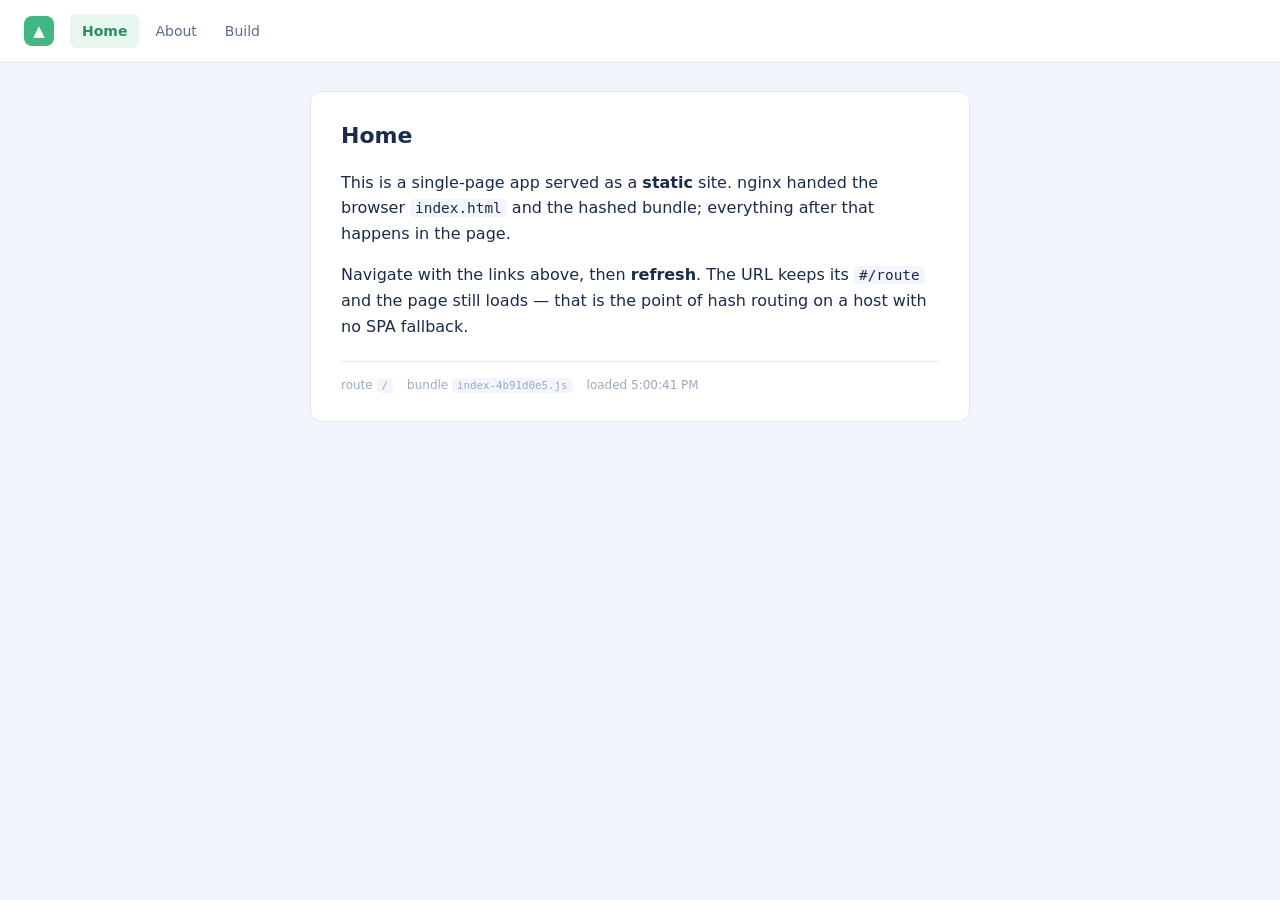
<file: index.html>
<!doctype html>
<html lang="en">
<head>
  <meta charset="UTF-8">
  <meta name="viewport" content="width=device-width,initial-scale=1.0">
  <title>Vue SPA — WAYHOST hosting</title>
  <!--
    Shaped like the output of `npm run build` (Vite): an index.html at the top level
    plus hashed files under assets/. Replace this folder with your own dist and the
    upload works the same way.

    The router below is deliberately HASH-based (#/about). The static vhost ends in
    `try_files $uri $uri/ =404`, so there is no SPA fallback on the node: with
    history mode, / works but reloading /about returns nginx's 404. Hash routes never
    leave the server, so they survive a refresh.
  -->
  <link rel="stylesheet" href="/assets/index-8f2a41c7.css">
  <script type="module" crossorigin src="/assets/index-4b91d0e5.js"></script>
</head>
<body>
  <div id="app">
    <!-- Replaced on mount. Visible only if the JS bundle failed to load. -->
    <noscript>This build needs JavaScript.</noscript>
  </div>
</body>
</html>
</file>
<file: assets/index-8f2a41c7.css>
:root { color-scheme: light dark; --accent: #41b883; --ink: #1a2b4b; }

* { box-sizing: border-box; }

body {
  margin: 0;
  font: 16px/1.6 system-ui, sans-serif;
  background: #f2f5fb;
  color: var(--ink);
}

header {
  display: flex;
  align-items: center;
  gap: 16px;
  padding: 14px 24px;
  background: #fff;
  border-bottom: 1px solid #e2e8f3;
}

.logo {
  width: 30px;
  height: 30px;
  display: grid;
  place-items: center;
  border-radius: 8px;
  background: var(--accent);
  color: #fff;
  font-size: 15px;
}

nav { display: flex; gap: 4px; }

nav a {
  padding: 6px 12px;
  border-radius: 7px;
  text-decoration: none;
  color: #5b6b8a;
  font-size: 14px;
}

nav a:hover { background: #f2f5fb; }
nav a.on { background: #e7f7ef; color: #2e8b62; font-weight: 600; }

main {
  max-width: 660px;
  margin: 28px auto;
  padding: 26px 30px;
  background: #fff;
  border: 1px solid #e2e8f3;
  border-radius: 12px;
}

h1 { margin: 0 0 12px; font-size: 22px; }
code { font-family: ui-monospace, monospace; background: #f2f5fb; padding: 1px 5px; border-radius: 4px; font-size: 0.9em; }
pre { background: #0d1117; color: #79c0ff; padding: 12px 14px; border-radius: 8px; overflow-x: auto; font-size: 13px; }

footer {
  margin-top: 22px;
  padding-top: 14px;
  border-top: 1px solid #e2e8f3;
  display: flex;
  flex-wrap: wrap;
  gap: 14px;
  font-size: 12px;
  color: #9aaabf;
}

@media (prefers-color-scheme: dark) {
  body { background: #10151f; color: #e6edf3; }
  header, main { background: #161b26; border-color: #2a3140; }
  code { background: #0d1117; }
  nav a.on { background: #123326; color: #6ee7a8; }
  footer { border-color: #2a3140; }
}
</file>
